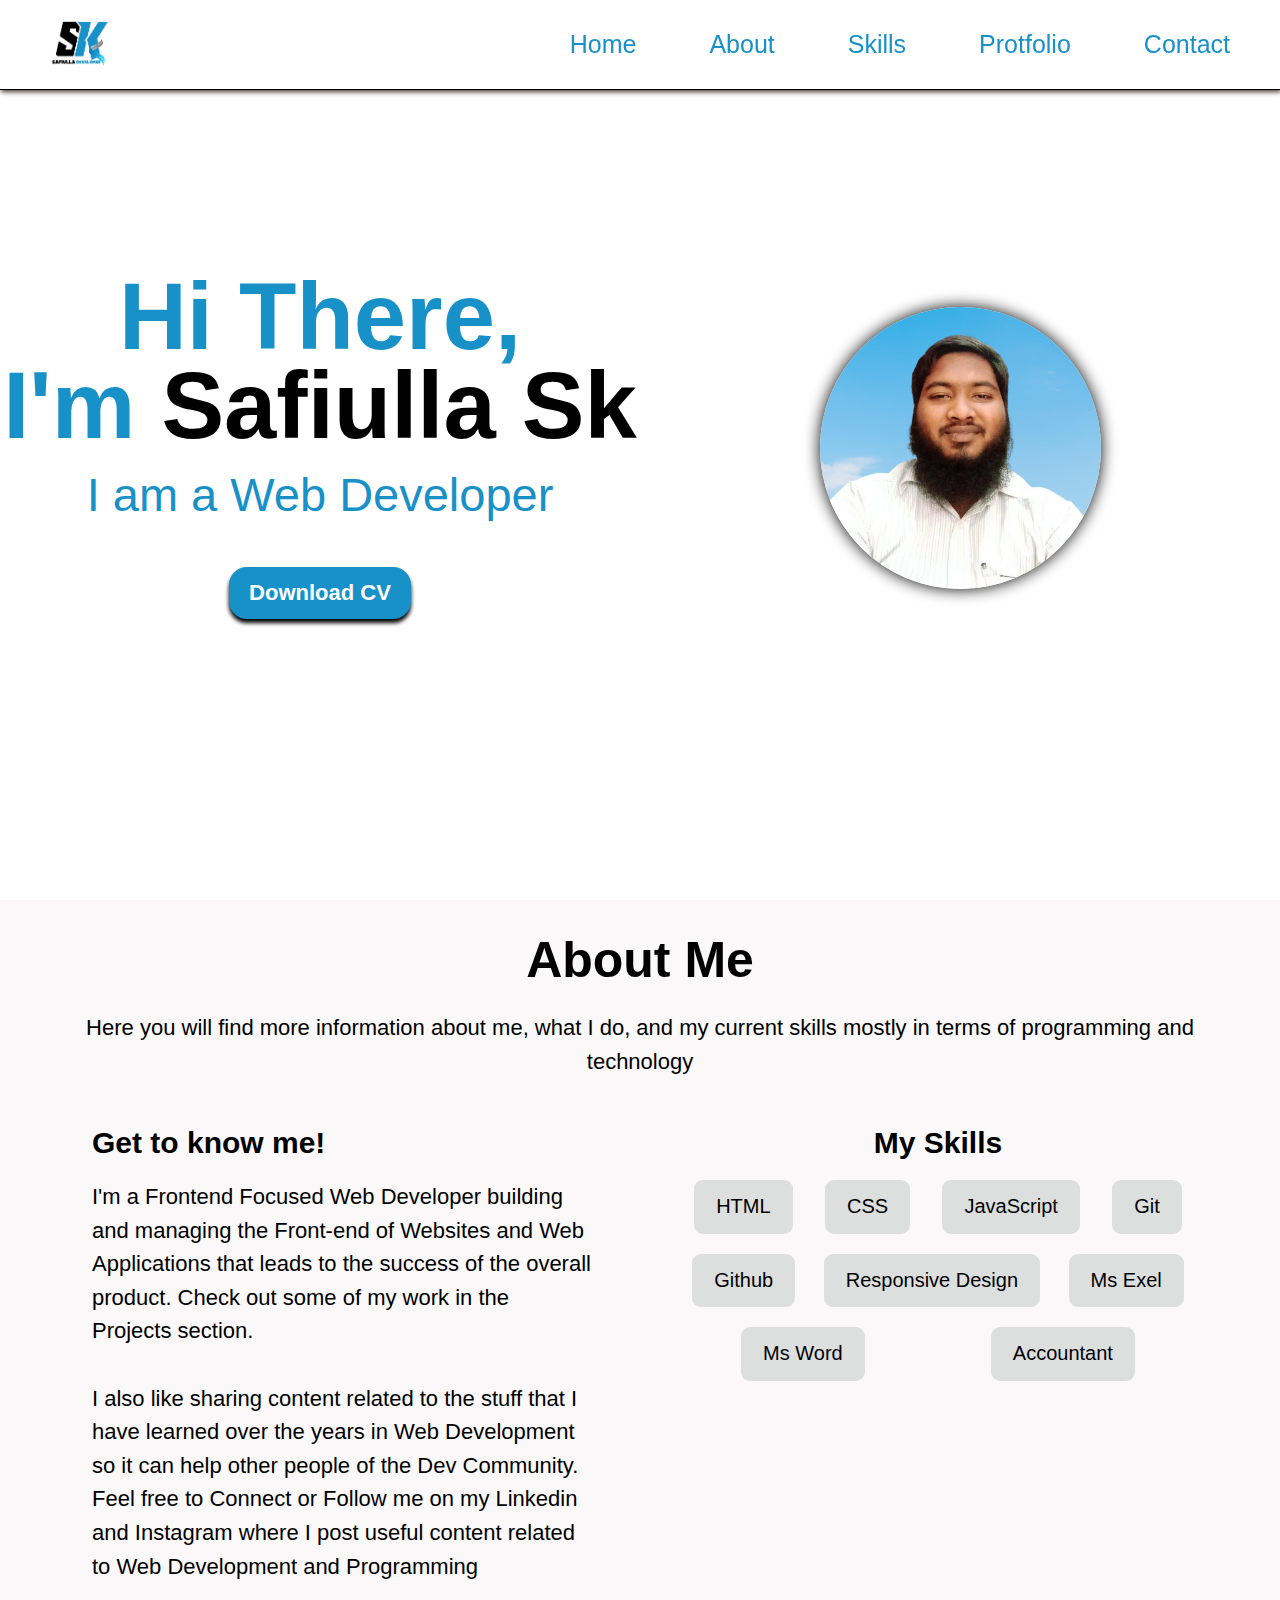
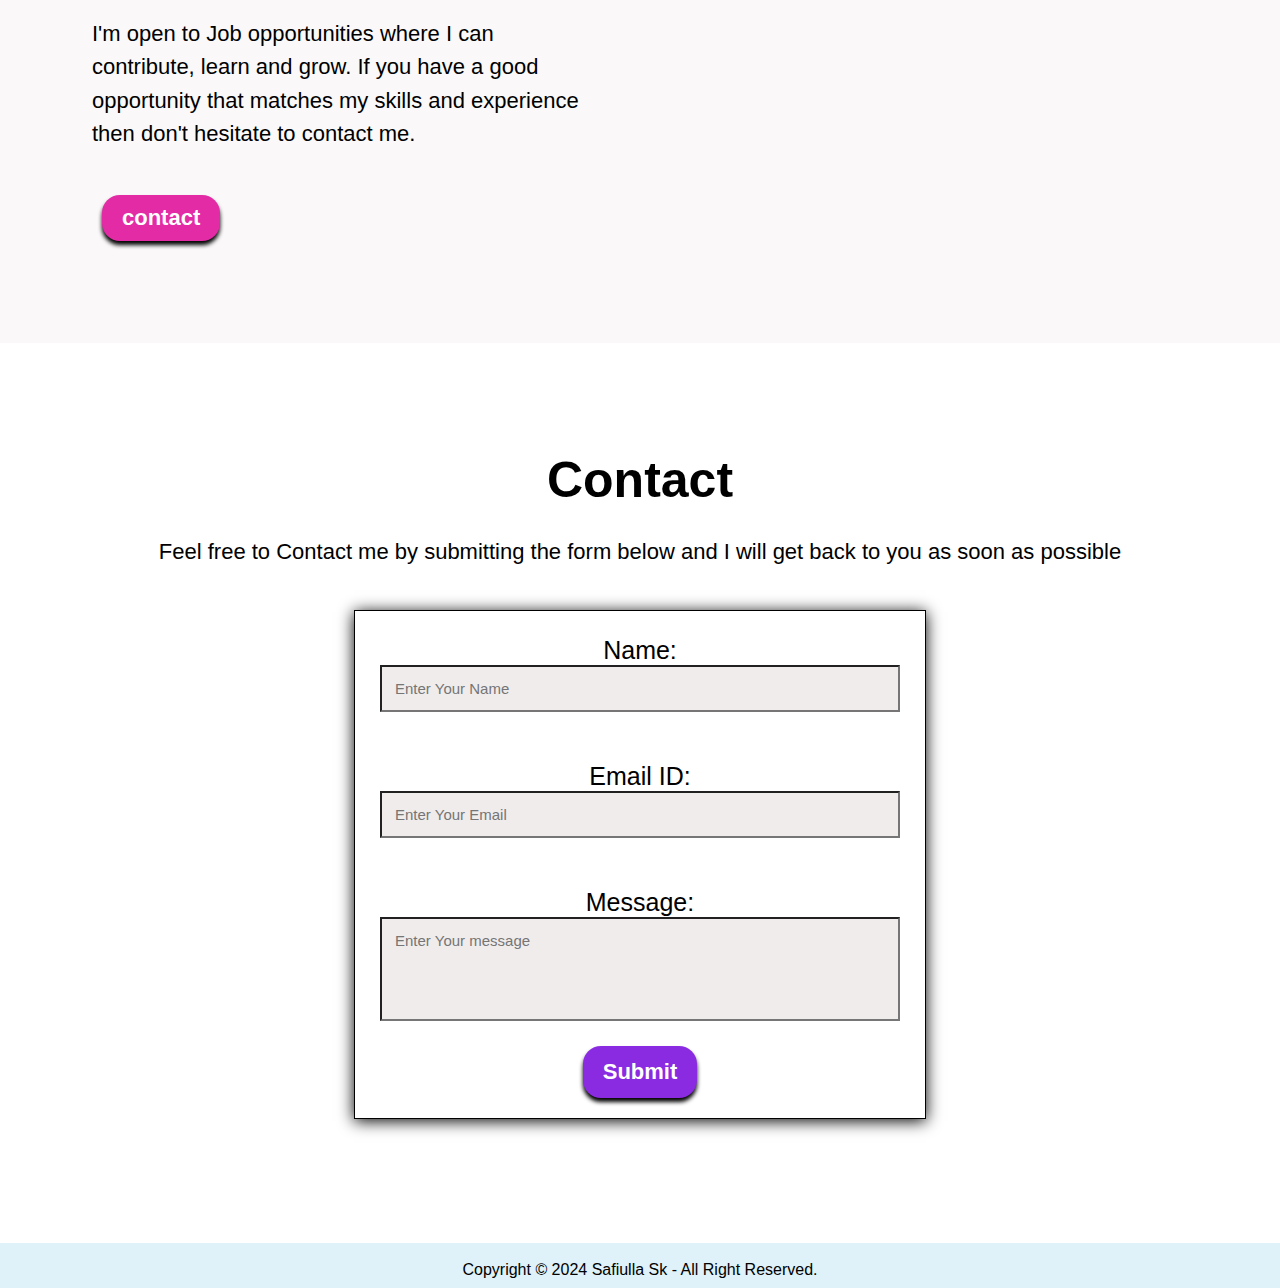
<file: index.html>
<!DOCTYPE html>
<html lang="en">
<head>
  <meta charset="UTF-8">
  <meta name="viewport" content="width=device-width, initial-scale=1.0">
  <title>Document</title>
  <link rel="stylesheet" href="style.css">
  <link rel="stylesheet" href="assets/css/about.css">
  <link rel="stylesheet" href="assets/css/contact.css">
  <link rel="stylesheet" href="https://fonts.googleapis.com/css2?family=Material+Symbols+Outlined:opsz,wght,FILL,GRAD@24,400,0,0" /> 
</head>
<body>
  <!--Start Header section-->
  <header> 
    <div class="container">
      <!--This is a logo Image-->
      <div class="logo-img"><img src="images/3.png" alt="" ></div>
      <!--Start nav List-->
      <div class="ul-container">
        <ul class="list-ul">
          <li><a href="#">Home</a></li>
          <li><a href="#">About</a></li>
          <li><a href="#">Skills</a></li>
          <li><a href="#">Protfolio</a></li>
          <li><a href="#">Contact</a></li>
        </ul>
      </div>
      <!--Menu Icone-->
      <span class="material-symbols-outlined" id="menuBar">
        menu
        </span>
    </div>
  </header> <!--Header end-->
  <!--Start main section-->
  <main>
    <!--Home page-->
    <div class="main-container">
      <section class="first-section">
        <h1>Hi There,<br>I'm <span class="highlight">Safiulla Sk</span></h1>
        <p>I am a Web Developer</p>
        <a href="assets/S CV Sample.pdf" download="My Cv"><button>Download CV</button></a>

      </section>
      <section class="second-section">
        <img src="images/Safiulla-removebg 2.png" alt="Safiulla">

      </section>
    </div>
    <!--Start About Page-->
    <div class="about_container">
      <h1>About Me</h1><br>
      <p class="container_para">Here you will find more information about me, what I do, and my current skills mostly in terms of programming and technology</p>
      <div class="about_section">
        <div class="first_about">
          <h3>
            Get to know me!
          </h3>
          <p>
            I'm a Frontend Focused Web Developer building and managing the Front-end of Websites and Web Applications that leads to the success of the overall product. Check out some of my work in the Projects section.
          </p><br>
          <p>
            I also like sharing content related to the stuff that I have learned over the years in Web Development so it can help other people of the Dev Community. Feel free to Connect or Follow me on my Linkedin and Instagram where I post useful content related to Web Development and Programming
          </p><br>
          <p>
            I'm open to Job opportunities where I can contribute, learn and grow. If you have a good opportunity that matches my skills and experience then don't hesitate to contact me.
          </p><br>
          <button class="about_button">contact</button>
      </div>
      <!--Identity of own Skill-->
      <div class="second_about">
        <h3>My Skills</h3>
        <div class="my_skills">
          <div class="skill">HTML</div>
          <div class="skill">CSS</div>
          <div class="skill">JavaScript</div>
          <div class="skill">Git</div>
          <div class="skill">Github</div>
          <div class="skill">Responsive Design</div>
          <div class="skill">Ms Exel</div>
          <div class="skill">Ms Word</div>
          <div class="skill">Accountant</div>
        </div>
      </div>
    </div>
    </div> <!--About Page end-->
    <!--Start contact page-->
    <div class="contact_container">
      <h1 class="contact_hedding">Contact</h1>
      <div class="contact_para">Feel free to Contact me by submitting the form below and I will get back to you as soon as possible</div>
      <!--Form section starts here-->
      <form class="main_contact">
        <div class="contInp">
          <label for="user">Name:</label>
          <input type="text" name="userName" id="user" placeholder="Enter Your Name"/>
        </div>
        <div class="contInp">
          <label for="mail">Email ID:</label>
          <input type="email" name="email" id="mail" placeholder="Enter Your Email" minlength="8" required/>
        </div>
        <div class="contInp">
          <label for="msg">Message:</label>
          <input type="text" name="message" id="msg" placeholder="Enter Your message">
        </div>
        <button id="sub_button">Submit</button>
      </form>
    </div> <!--Contact page end-->
  </main>  <!--Main page end -->
  <!--Start Footer page-->
  <footer><br>
    <div>Copyright © 2024 Safiulla Sk - All Right Reserved.</div>
  </footer> <!--contact page end-->
  
  <!--This is where the javaScript file starts -->
  <script src="script.js"></script>
</body>
</html>
</file>
<file: style.css>
*{
  margin: 0;
  padding: 0;
  box-sizing: border-box;
}
 html{
  width: 100%;
  height: 100%;
  font-family: Arial, sans-serif;
} 
/*Navbar starts here*/
.container{
  width: 100%;
  height:10vh;
  display: flex;
  justify-content:space-between;
  align-items: center;
  border-bottom: 1px solid;
  box-shadow:1px 2px 5px rgb(77, 56, 56);
  padding: 23px 50px;
  background-color: white;
  position: fixed;
}
.logo-img img{
  width: 58px;
}
.list-ul{
  display: flex;
  align-items: center;
  gap: 73px;
  list-style: none;
}
.list-ul li a{
  text-decoration: none;
  font-size: 25px;
  color:rgb(23 145 200);
}
.list-ul a:hover{
  color: crimson;
  text-decoration: underline;
}
.container span{
  display: none;
  font-size: 50px;
}
/*Main section starts here*/
.main-container{
  max-width: 100%;
  height: 100vh;
  display: flex;
  justify-content:center;
  align-items: center;
  text-align: center;  
}
.first-section{
  width: 50%;
  font-size: 47px;
  line-height: 89px;
  color: rgb(23 145 200);
}
.highlight {
  color:rgb(0 0 0);
}
.second-section{
  width:50%;
  
}
.second-section img{
  box-shadow: 0px 0px 16px black;
  width: 281px;
  border-radius: 50%;
  cursor: pointer;
}
button {
  border: none;
  background-color:rgb(23 145 200);
  color: white;
  padding: 13px 20px;
  font-size: 22px;
  font-weight: 550;
  border-radius: 18px;
  box-shadow: 0px 4px 4px rgb(0 0 0);
  cursor: pointer;
  transition: all 0.3s ease;
}
button:hover {
background-color: crimson;
font-size: 26px;
}
/*Footer section starts here*/
footer{
  height: 5vh;
  background-color: rgb(223 241 249);
  text-align: center; 
}

/*Media query file starts here*/
@media screen and (max-width: 858px) {
  .container{
    height: 56px;
  }
  .container span{
    display: flex;
  }
  .list-ul{
    display: none;
  }
  .menuOpen{
    display: flex;
    flex-direction: column;
    position: absolute;
    top: 57px;
    right: 0px;
    gap:16px;
    background-color:white ;
    width: 100%;
    padding-top: 15px;
  }
  .menuOpen li a {
    color: rgb(252, 103, 4);
  }
  .menuOpen a:hover{
    color:rgb(23 145 200);
  }
  .main-container{
    flex-direction: column;
  }
  .first-section{
    font-size: 32px;
    margin-bottom: 25px;
    line-height: 53px;
  }
  .second-section img{
    width: 269px;
  }
}

@media screen and (max-width: 615px){
  .container{
    height: 40px;
    padding-left:10px;
  }
  .container span{
    font-size: 35px;
  }
  .logo-img img{
    width: 38px;
  }
  .menuOpen{
    top: 48px;
  }
  .first-section{
    font-size: 27px;
    line-height: 48px;
  }
  .second-section img{
    width: 195px;
  }
  button{
    padding: 9px 15px;
    font-size: 13px;
  }
  button:hover {
  font-size: 18px;
  }

}
@media screen and (max-width: 360px){
  .container{
    height: 38px;
    padding-left:6px;
  }
  .container span{
    font-size: 32px;
  }
  .first-section{
    font-size: 22px;
    margin-bottom: 70px;
    line-height: 48px;
  }
  footer{
    height: 40px;
    font-size: 12px;
  }
}
@media screen and (max-width: 275px){
  .container{
    padding-left:4px;
  }
  .container span{
    font-size: 30px;
  }
  .logo-img img{
    width: 33px;
  }
  .second-section img{
    width: 160px;
  }
  .first-section{
    font-size: 18px;
    line-height: 35px;
  }
  footer{
    height: 40px;
    font-size: 12px;
  }
  button {
    padding: 6px 12px;
    font-size: 10px;
  }
  button:hover {
  font-size: 13px;
  }

}
</file>
<file: assets/css/about.css>
/*About section starts here*/
.about_container{
  padding: 44px;
  text-align: center;
  line-height: 2.1rem;
  background-color: rgb(250, 248, 248);
}
.about_container h1{
  font-size: 50px;
}
.container_para{
  font-size: 22px;
}
.about_section{
  max-width:100%;
  display: flex; 
}
.first_about{
  width: 50%;
  text-align:left;
  padding: 23px;
  margin: 25px;
  line-height: 2.1rem;
}
.first_about h3{
font-size: 30px;
margin-bottom: 20px;
}
.first_about p{
  font-size: 22px;
}
.first_about button{
  margin: 10px;
}
.second_about{
  width: 50%;
  padding: 23px;
  margin: 25px;
}
.second_about h3{
  font-size: 30px;
  margin-bottom: 20px;
}
.my_skills{
  display: flex;
  justify-content:space-around;
  align-items: center;
  flex-wrap: wrap;
  gap: 20px;
  
}
.skill{
  font-size: 20px;
  background-color: rgb(221, 223, 223);
  padding: 10px 22px;
  border-radius: 9px;
}
.about_button{
  background-color: rgb(226, 43, 165);
  padding: 10px 20px;
  font-weight: 550;
}
.about_button:hover{
  background-color: rgb(115, 180, 50);
}

/*Media query file starts here*/
@media screen and (max-width: 858px){
  .about_container h1{
    font-size: 35px;
  }
  .about_section{
    flex-direction: column;
  }
  .container_para{
    font-size: 20px;
  }
  .first_about{
    width: 100%;
    padding: 7px;
    margin: 10px 0;
  }
  .first_about h3{
    font-size: 27px;
  }
  .first_about p{
    font-size: 18px;
  }
  .second_about{
    width: 100%;
    padding: 7px;
    margin: 10px 0;
  }
  .second_about h3{
    font-size: 27px;
  }
  .skill{
    font-size: 18px;
  }
}
</file>
<file: assets/css/contact.css>
/*Contact section starts here*/
.contact_container{
  height: 100vh;
  background-color: white;
  text-align: center;
  align-content: center;
}
.contact_hedding{
  padding: 15px;
  font-size: 50px;
}
.contact_para{
  padding: 15px;
  font-size: 22px;
}
.main_contact{
  border: 1px solid;
  margin: 30px 354px;
  box-shadow: 0 2px 15px black;
}
.contInp{
  display:flex;
  flex-direction: column;
  padding: 25px;
}
.contInp label{
  font-size: 25px;
}
.contInp input{
  font-size: 15px;
  padding: 13px;
  background-color: rgb(240, 236, 236);
}
#msg{
  padding-bottom: 70px;
}
#sub_button{
  background-color: blueviolet;
  margin-bottom: 20px;
  font-weight:600;
}
#sub_button:hover{
  background-color: rgb(238, 9, 47);
}

/*Media query file starts here*/

@media screen and (max-width: 1089px) {
  .main_contact{
    border: 2px solid;
    margin: 0px 151px;
  }
}
@media screen and (max-width: 719px) {
  .contact_hedding{
    padding: 10px;
    font-size: 35px;
  }
  .contact_para{
    padding: 14px;
    font-size: 18px;
  }
  .main_contact{
    border: 2px solid;
    margin: 0px 55px;
  }
  .contInp{
    padding: 10px;
  }
  .contInp label{
    font-size: 18px;
  }
}
@media screen and (max-width: 441px){
  .main_contact{
    border: 2px solid;
    margin: 0px 30px;
  }
}
</file>
